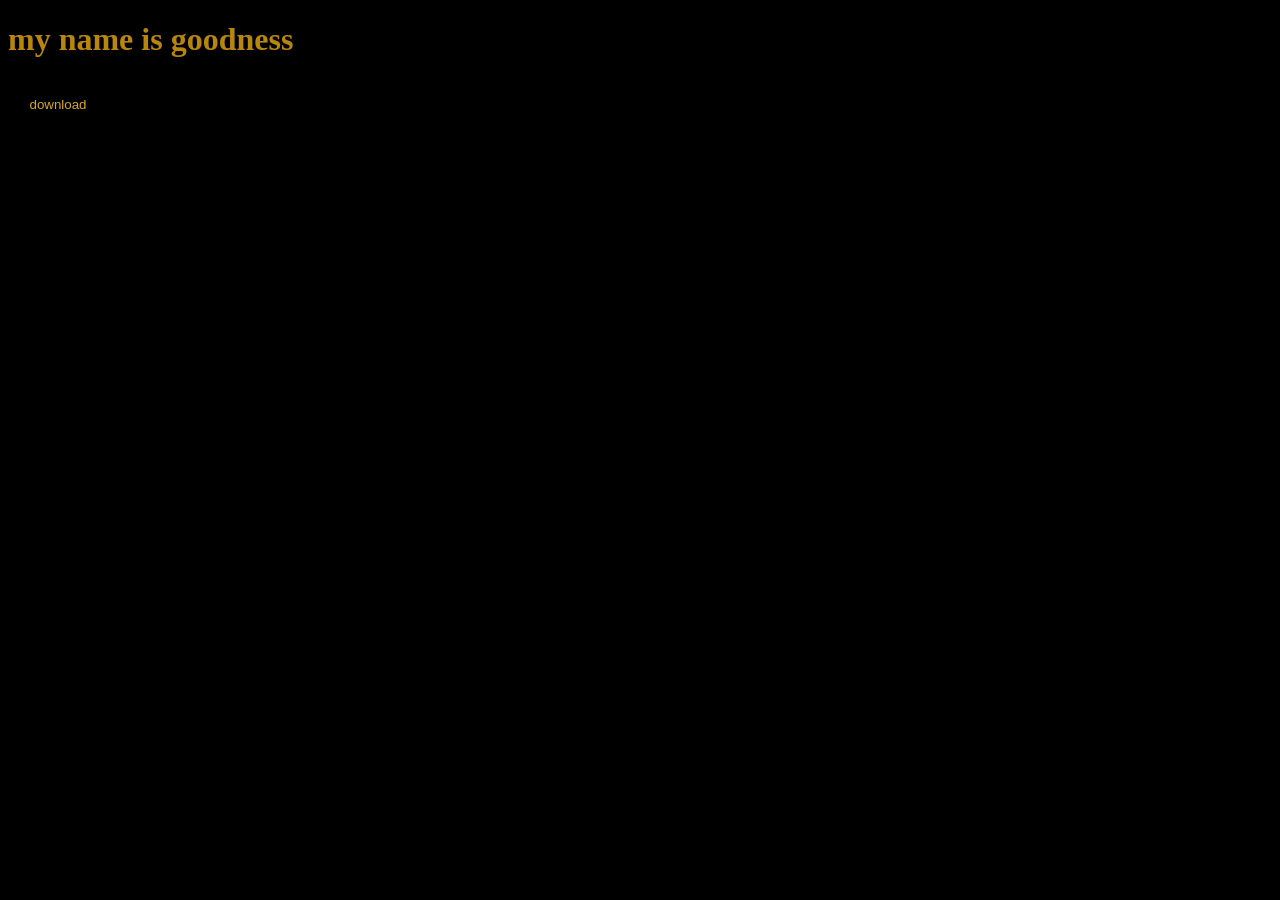
<file: index.html>
<!DOCTYPE html>
<html lang="en">
<head>
    <meta charset="UTF-8">
    <meta name="viewport" content="width=device-width, initial-scale=1.0">
    <title>My first website</title>
    <link rel="stylesheet" href="./css/style.css">
    <link rel="stylesheet" href="./">
</head>
<body>
    <h1>my name is goodness</h1>
    <button>download</button>
</body>
</html>
</file>
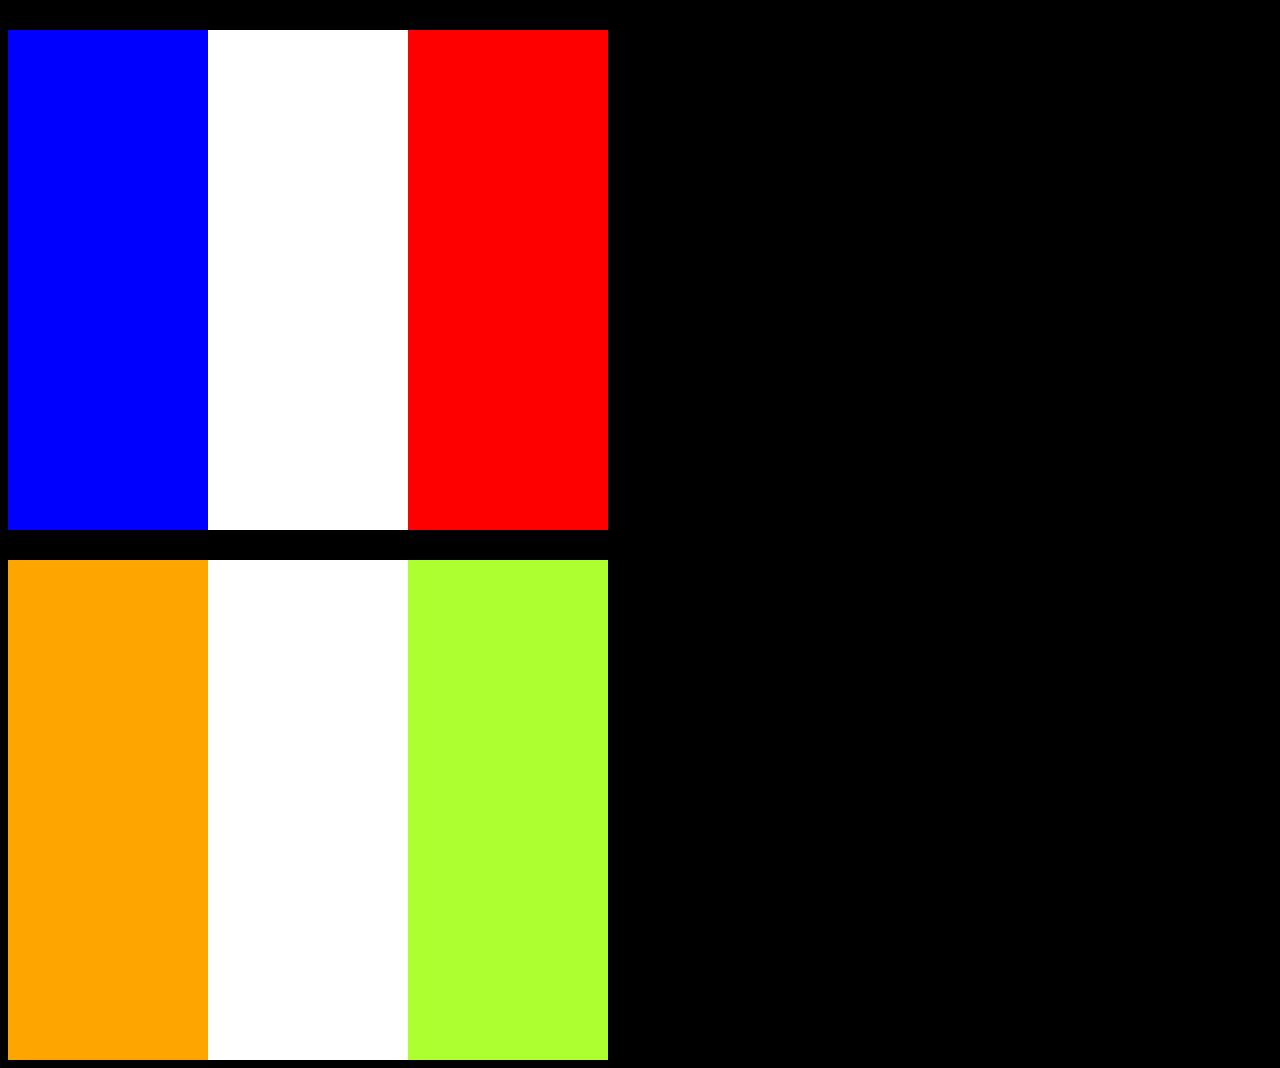
<file: flag.html>
<!DOCTYPE html>
<html lang="en">

<head>
    <meta charset="UTF-8">
    <meta name="viewport" content="width=device-width, initial-scale=1.0">
    <title>Flag</title>
    <link rel="stylesheet" href="./css/style.css">
</head>

<body>
    <div id="container">
        <div id="fblue"></div>
        <div id="fwhite"></div>
    <div id="fred">
        
    </div>
       

    </div>

     <div id="container">
        <div id="box1"></div>
        <div id="box2"></div>
        <di id="box3"></di>
    </div>
</body>

</html>
</file>
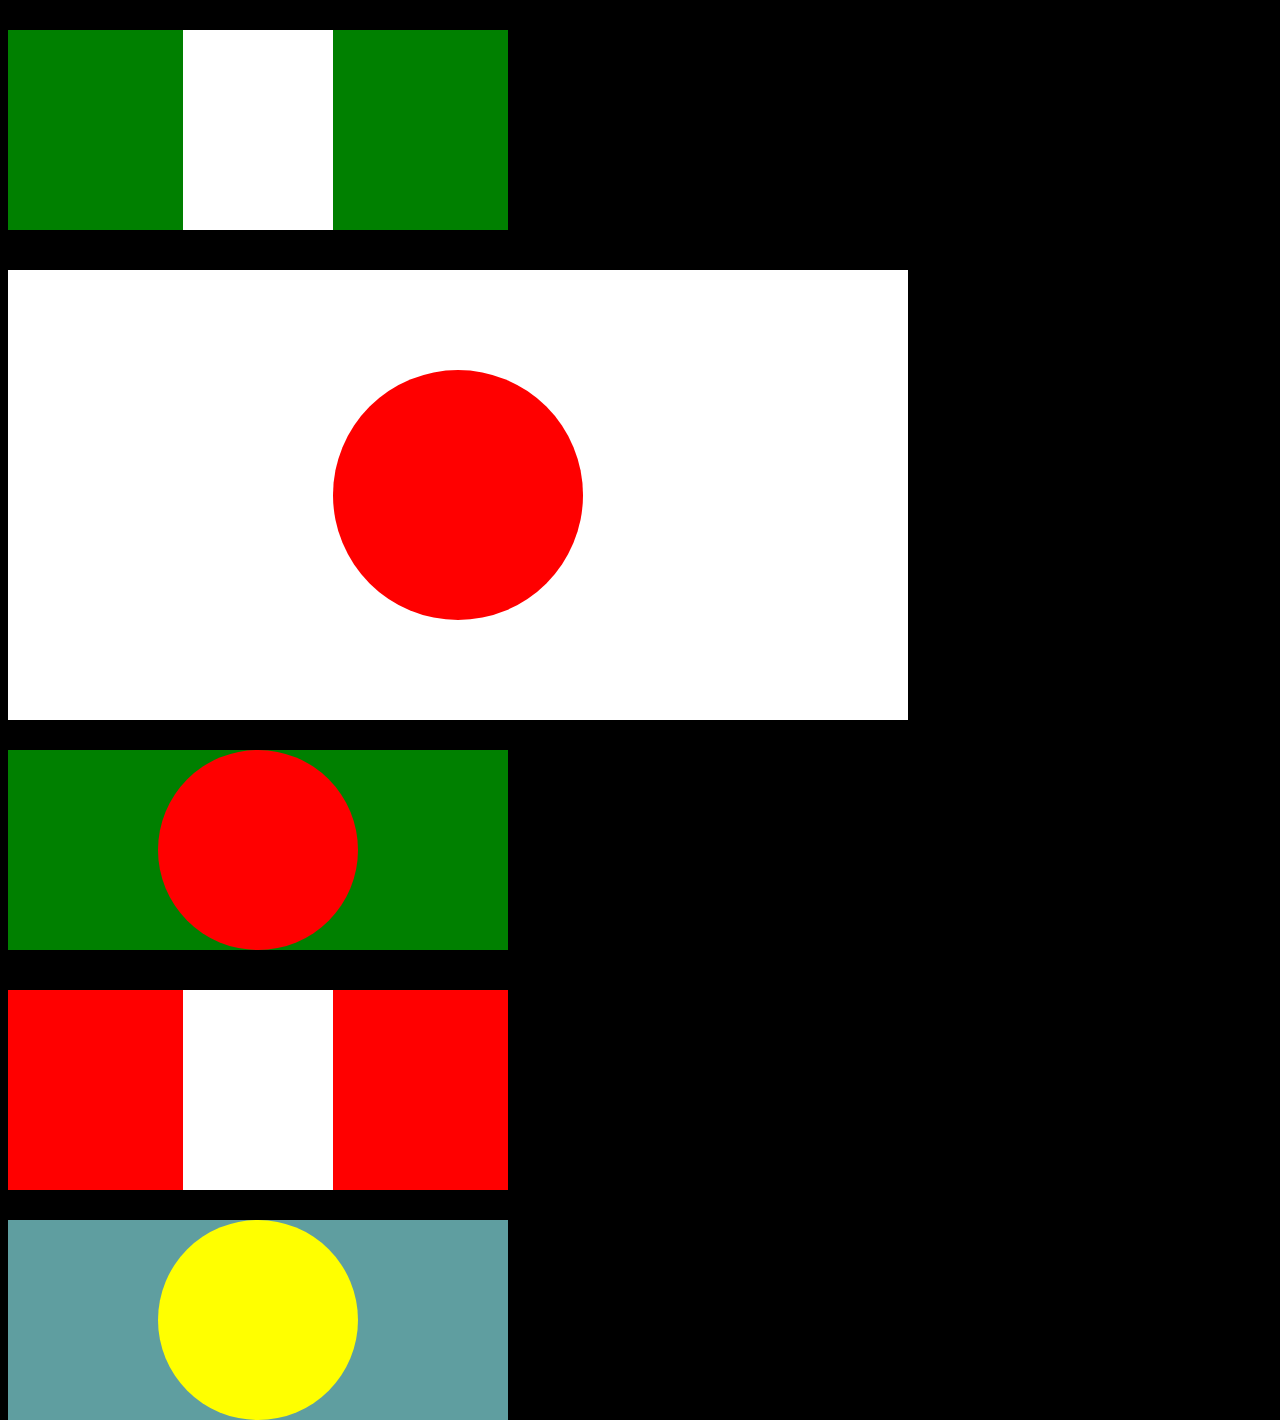
<file: flags.html>
<!DOCTYPE html>
<html lang="en">
<head>
    <meta charset="UTF-8">
    <meta name="viewport" content="width=device-width, initial-scale=1.0">
    <title>Flags</title>
    <link rel="stylesheet" href="./css/style.css">
</head>
<body>
    <div id="green">
        <div id="white">

        </div>
    </div>
<div id="japanwhite">
      <div id="circle"></div>
</div>
 <div id="green">
    <div id="red"></div>

    <div id="perured">
        <div id="peruwhite"></div>
    </div>
    <div id="blue">
        <div id="yellow"></div>

 </div>
  
</body>
</html>
</file>
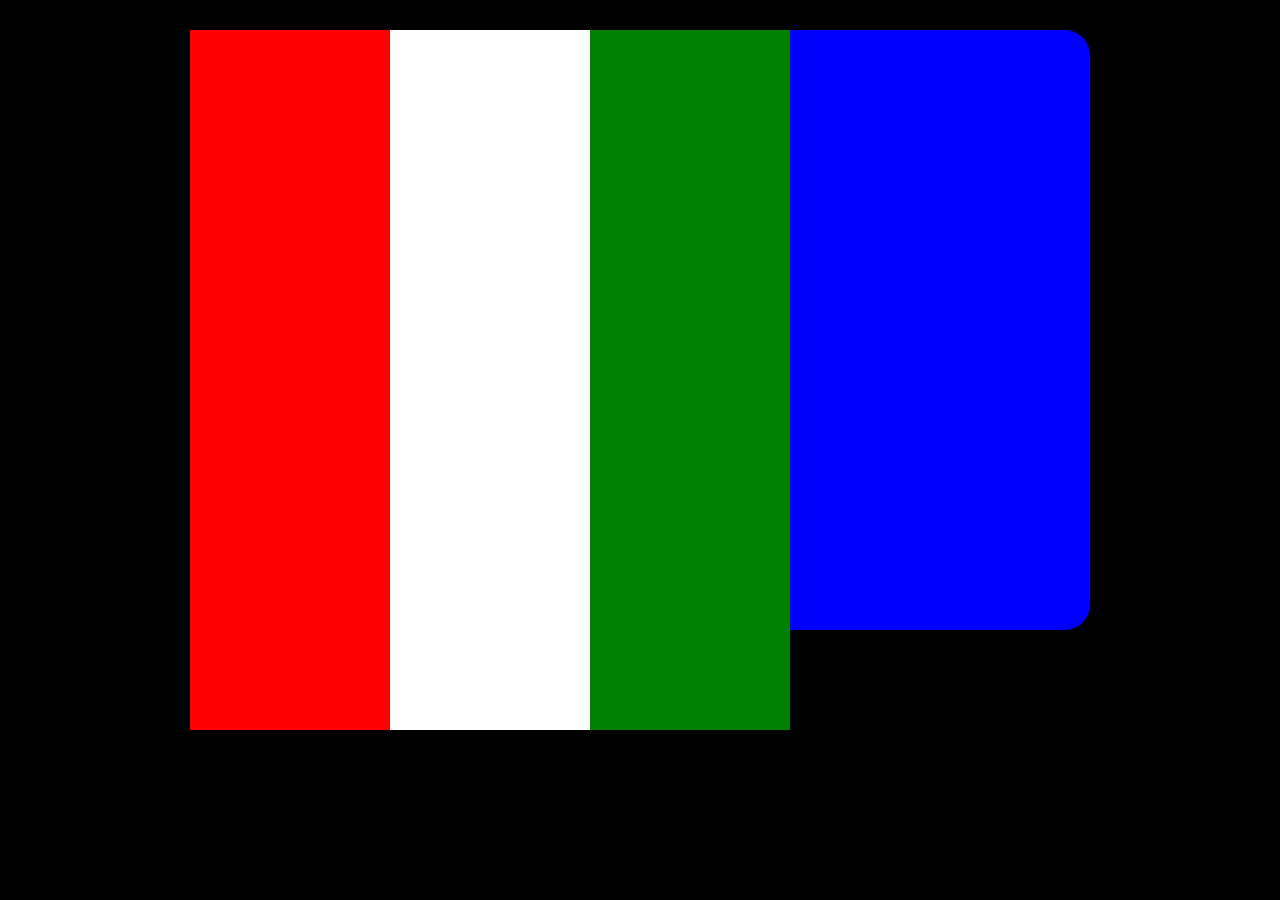
<file: italy.html>
<!DOCTYPE html>
<html lang="en">
<head>
    <meta charset="UTF-8">
    <meta name="viewport" content="width=device-width, initial-scale=1.0">
    <title>italy</title>
    <link rel="stylesheet" href="./css/styles.css">
</head>
<body>
    <div id="container">
        <div id="box1"></div>
        <div id="box2"></div>
        <div id="box3"></div>
    </div>

</body>
</html>
</file>
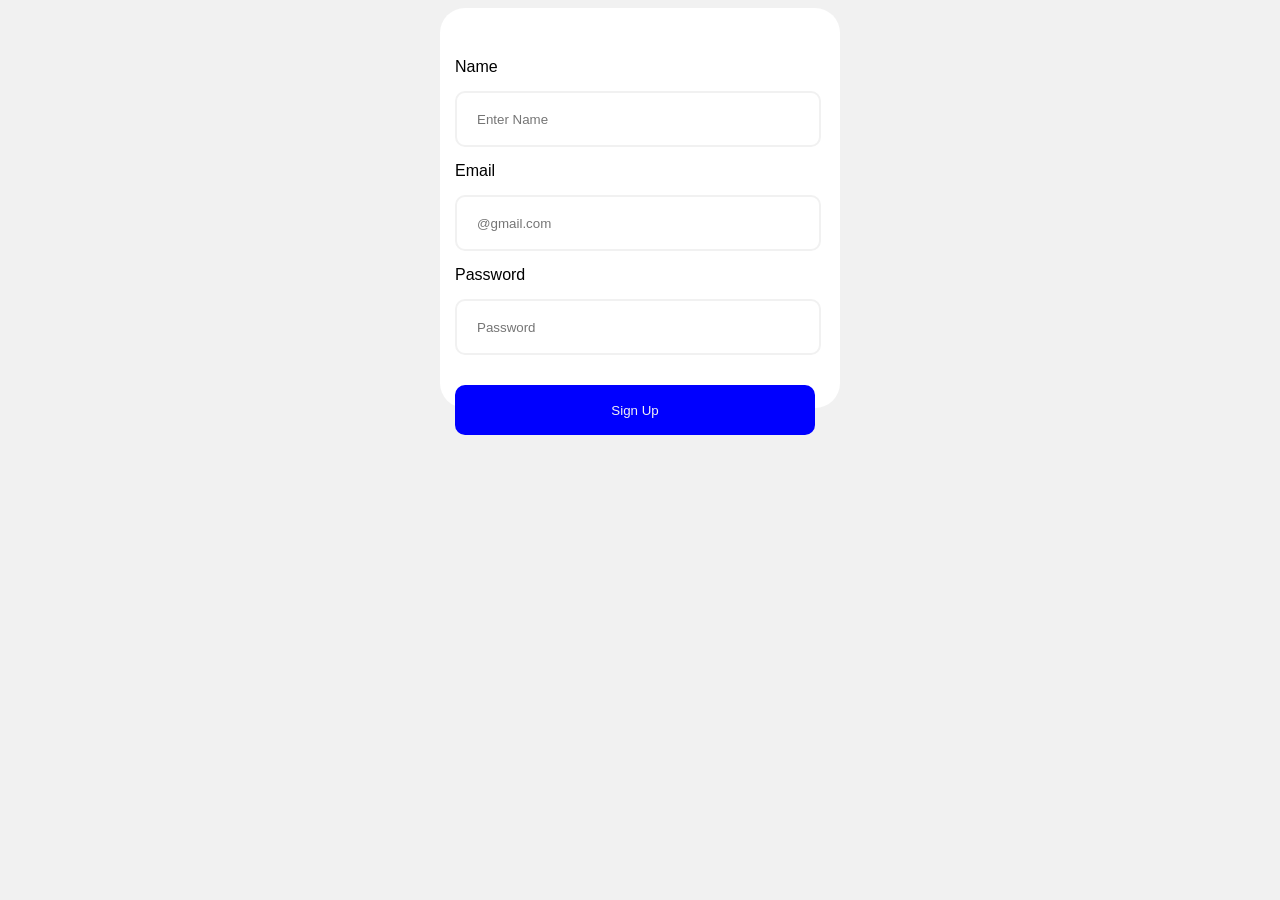
<file: sign.html>
<!DOCTYPE html>
<html lang="en">
<head>
    <meta charset="UTF-8">
    <meta name="viewport" content="width=device-width, initial-scale=1.0">
    <title>signup</title>
    <link rel="stylesheet" href="./css/style.css">
</head>
<body id="signbody">
    <div id="signcon">
        <form action="">
            <div>
                <label for="name">Name</label>
            </div>
            <div id="name">
                <input type="name" name="" id="" placeholder="Enter Name">
                
            </div>
            <div>
                <label for="email">Email</label>
            </div>
            <div id="email">
                <input type="email" name="" id="" placeholder="@gmail.com">

            </div>
            <div>
                <label for="password">Password</label>
            </div>
            <div id="password">
                <input type="password" name="" id="" placeholder="Password">

            </div>
            <div id="buton">
                <button id="button">Sign Up</button>
            </div>
        </form>
    </div>
</body>
</html>
</file>
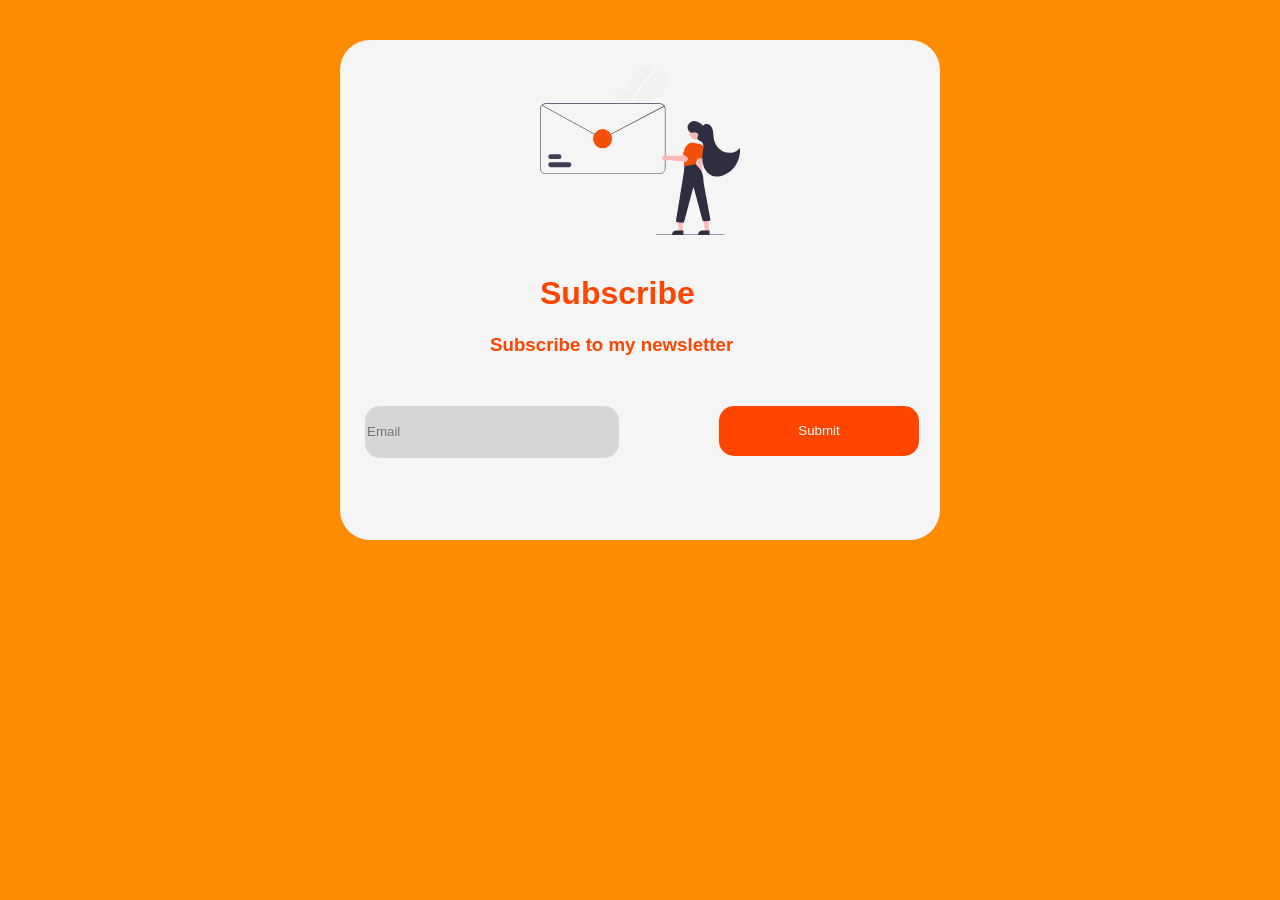
<file: js/subscribe.html>
<!DOCTYPE html>
<html lang="en">

<head>
    <meta charset="UTF-8">
    <meta name="viewport" content="width=device-width, initial-scale=1.0">
    <title>subscribe</title>
    <link rel="stylesheet" href="/css/subscribe.css">
</head>

<body>
    <div id="subscribe">
        <img src="/img/undraw_confidential-letter_k1ni (1).svg" alt="">
        <h1>Subscribe</h1>
        <h3>Subscribe to my newsletter</h3>
        <div id="container">
            <div id="Email">
                <input type="email" placeholder="Email">
            </div>
            <div>
                <button id="button">Submit</button>
            </div>
        </div>
    </div>

</body>

</html>
</file>
<file: css/style.css>
body {
    background-color: black;
}

h1 {
    color: darkgoldenrod;
}

button {
    color: goldenrod;
    background-color: black;
    height: 50px;
    width: 100px;
    border: none;
    border-radius: 20px;
    margin-bottom: 30px;
}

#green {
    height: 200px;
    width: 500px;
    background-color: green;
}

#white {
    height: 200px;
    width: 150px;
    background-color: white;
    margin: auto;
}

#japanwhite {
    height: auto;
    padding: 100px;
    width: 700px;
    background-color: white;
    margin-top: 40px;
}

#circle {
    height: 250px;
    width: 250px;
    background-color: red;
    border-radius: 50%;
    margin: auto;
}

#green {
    height: 200px;
    width: 500x;
    background-color: green;
    margin-top: 30px;
}

#red {
    height: 200px;
    width: 200px;
    background-color: red;
    border-radius: 50%;
    margin: auto;
}

#perured {
    height: 200px;
    width: 500px;
    background-color: red;
    margin-top: 40px;
}

#peruwhite {
    height: 200px;
    width: 150px;
    background-color: white;
    margin: auto;
}

#blue {
    height: auto;
    width: 500px;
    background-color: cadetblue;
    margin-top: 30px;
}

#yellow {
    height: 200px;
    width: 200px;
    background-color: yellow;
    border-radius: 50%;
    margin: auto;
}
#formbody {
    background-color: #f1f1f1;
}


#formcon {
    display: block;
    height: 150px;
    width: 400px;
    background-color: #ffffff;
    border-radius: 25px;
    margin: auto;
    padding-top: 50px;
    padding-bottom: 150px;

    /* padding: 50px; */
}

label {
    font-family: Verdana, Geneva, Tahoma, sans-serif;
    margin-left: 15px;
}


input {
    width: 350px ;
    height: 50px;
    margin: 15px;
    border: #f1f1f1 solid 2px;
    border-radius: 10px;
    padding-left: 10px;
}

input::placeholder {
    padding-left: 10px;
}


#button { 
    background-color: #ff6400;
    width: 360px;
    height: 50px;
    color: #f1f1f1;
    border: none;
    border-radius: 10px;
    margin: 15px;
}


#signbody {
    background-color: #f1f1f1;
}

#signcon {
    display: block;
    height: 200px;
    width: 400px;
    background-color:#ffffff;
    border-radius: 25px;
    margin: auto;
    padding-top: 50px;
    padding-bottom: 150px;

    /* padding: 50px; */
}

label {
    font-family: Verdana, Geneva, Tahoma, sans-serif;
    margin-left: 15px;
}

input{
    width: 350px;
    height: 50px;
    margin: 15px;
    border: #f1f1f1 solid 2px;
    border-radius: 10px;
padding-left: 10px;
}

input::placeholder {
    padding-left: 10px;

}

#button {
    background-color:blue;
    height: 50px;
    width: 360px;
    color: #f1f1f1;
    border: none;
    border-radius: 10px;
    margin: 15px;
}
body {
    background-color: black
}
 #container {
    display: flex;
} 

/* this is a comment */

#fblue{
    background-color: blue;
    height: 500px;
    width: 200px;
}


#fwhite {
    background-color: white;
    height: 500px;
    width: 200px;


}


#fred {
    background-color: red;
    height: 500px;
    width: 200px;
    
}


#container {
    display: flex;
    margin-top: 30px;
}

#box1 {
    background-color:orange ;
    height: 500px;
    width: 200px;
}

#box2 {
    background-color: white;
    height: 500px;
    width: 200px;
}

#box3 {
    background-color: greenyellow;
    height: 500px;
    width: 200px;
}
</file>
<file: css/styles.css>
body {
    background-color: black;
}

#container {
    display: flex;
}

#box1 {
    background-color:red;
    height: 700px;
    width: 200px;
}

#box2 {
    background-color:white;
    height: 700px;
    width: 200px;
}

#box3 {
    background-color: green;
    height: 700px;
    width: 200px;
}
#sign {
    background-color: midnightblue;
}

#container {
    background-color: blue;
    display: flex;
    height: 600px;
    width: 900px;
    margin: auto;
    margin-top: 30px;
    border-radius: 25px;
}

#signcon {
    display: block;
    height: 300px;
    width: 400px;
    background-color: aliceblue;
    margin-right: 30px;
    margin-top: 45px;
    border-top-right-radius: 20px;
    border-bottom-right-radius: 20px;
    padding-top: 50px;
    padding-bottom: 160px

}

label {
    font-family: 'Segoe UI', Tahoma, Geneva, Verdana, sans-serif;
    margin-left: 15px;
}

input {
    width: 350px;
    height: 55px;
    margin: 15px;
    border: azure solid 3px;
    border-radius: 10px;
    padding-left: 10px;

}

input::placeholder {
    padding-left: 10px;
}

#button {
    background-color: darkblue;
    height: 50px;
    width: 350px;
    color: floralwhite;
    border: none;
    border-radius: 10px;
    margin: 10px;
}

img {
    height: 510px;
    width: 400px;
    margin-top: 45px;
    margin-left: 50px;
    border-top-left-radius: 20px;
    border-bottom-left-radius: 20px;

}
</file>
<file: css/subscribe.css>
body {
    background-color: darkorange;
}   

#subscribe {
    background-color: whitesmoke;
    height:500px ;
    width: 600px;
    margin: auto;
    margin-top: 40px;
    border-radius: 30px;
}

#container {
display: flex;
gap: 100px;
margin: 25px;
margin-top: 50px;

}

img {
    height: 200px;
    width: 200px;
    margin-left: 200px;
    margin-top: 10px

}
h1 {
    color: orangered;
    margin-left: 200px;
    font-family: Verdana, Geneva, Tahoma, sans-serif;
}

h3 {
    color: orangered;
    margin-left: 150px;
    font-family: Verdana, Geneva, Tahoma, sans-serif;
    margin-top: 10px;
}

input {
    height:50px ;
    width: 250px;
    border:none;
    border-radius: 15px;
    color: black;
    background-color: #d8d6d5;
    /* margin-top: 50px; */

}


label {
    font-family: Verdana, Geneva, Tahoma, sans-serif;
    margin: auto;
}

#button {
    background-color:orangered;
    height: 50px;
    width:200px;
    color:azure;
    border: none;
    border-radius: 15px;

    
}
</file>
